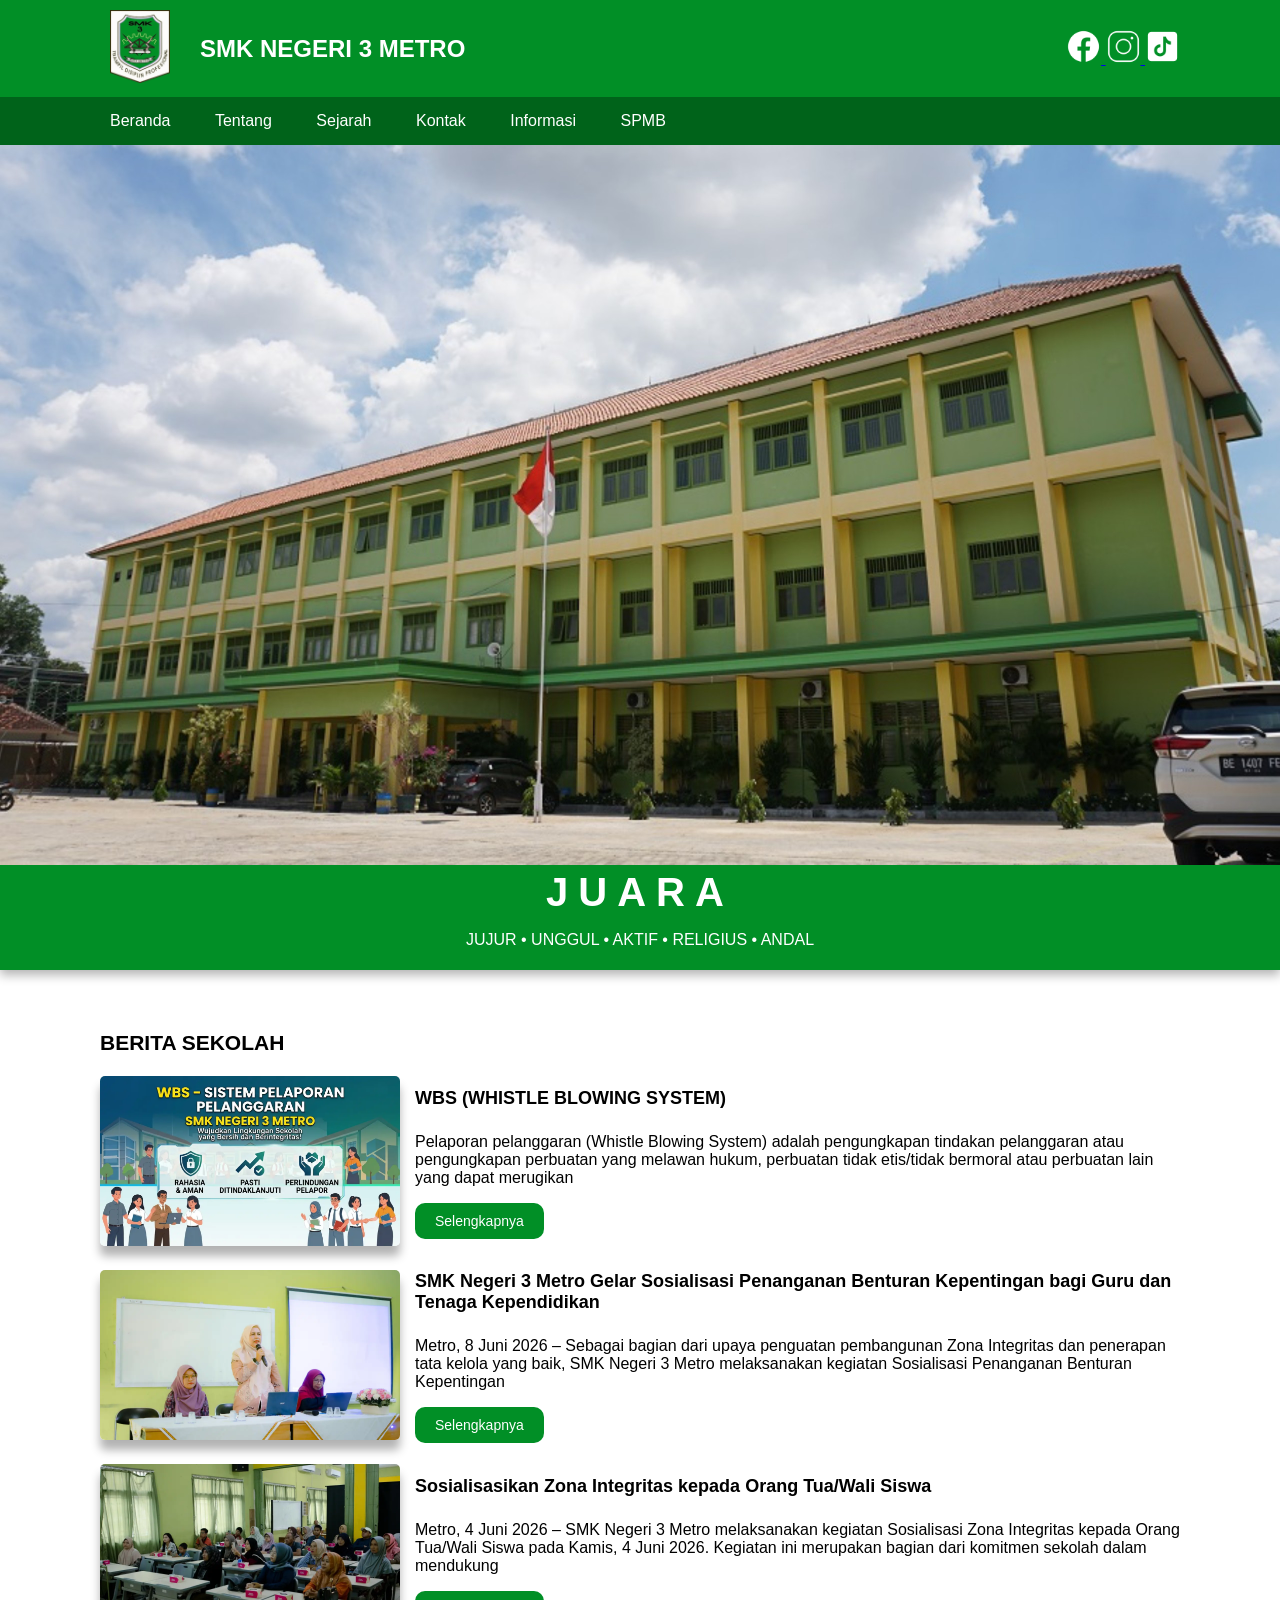
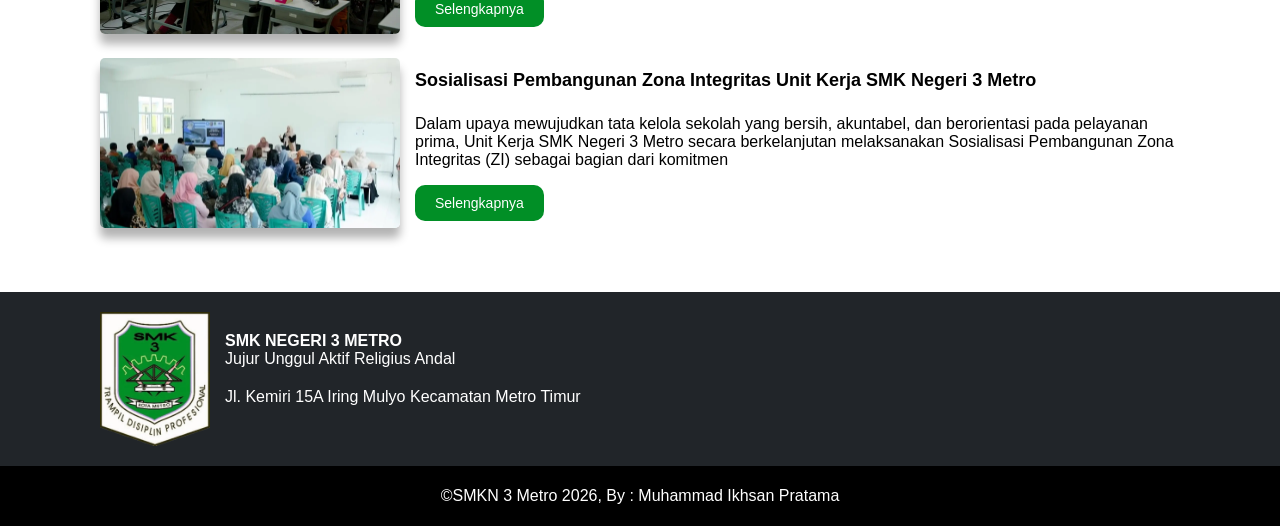
<file: index.html>
<!DOCTYPE html>
<html lang="en">
<head>
    <meta charset="UTF-8">
    <meta name="viewport" content="width=device-width, initial-scale=1.0">
    <title>SMKN 3 METRO</title>
    <link rel="stylesheet" href="assets/css/style.css">
</head>
<body>
    
    <header class="main-header">
        <div class="container">
            <div class="header-content">
                <div class="header-logo">
                    <img src="assets/images/logo.webp" alt="Logo Sekolah">
                </div>
                <h1>SMK NEGERI 3 METRO</h1>
                <div class="header-sosmed">
                    <a href="https://facebook.com">
                        <img src="assets/images/icons8-facebook-96.png" alt="Logo FB">
                    </a>
                    <a href="https://instagram.com">
                        <img src="assets/images/icons8-instagram-logo-96.png" alt="Logo IG">
                    </a>
                    <a href="https://tiktok.com">
                        <img src="assets/images/icons8-tiktok-96.png" alt="Logo Tiktok">
                    </a>
                </div>
            </div>
        </div>
    </header>
    <div class="header-sub">
        <div class="container">
            <div class="header-nav">
                <a href="#beranda" class="header-tombol">Beranda</a>
                <a href="#beranda" class="header-tombol">Tentang</a>
                <a href="#beranda" class="header-tombol">Sejarah</a>
                <a href="#beranda" class="header-tombol">Kontak</a>
                <a href="#beranda" class="header-tombol">Informasi</a>
                <a href="#beranda" class="header-tombol">SPMB</a>
            </div>
        </div>
    </div>
    <div class="banner">
        <img src="assets/images/sekolah.jpg" alt="Banner Web">
    </div>
    <div class="tagline">
        <h3>JUARA</h3>
        <p>JUJUR • UNGGUL • AKTIF • RELIGIUS • ANDAL</p>
    </div>

    <div id="berita">
        <div class="container">
            <h3>BERITA SEKOLAH</h3>
            <div class="berita-data">
                <div class="berita-gambar">
                    <img src="assets/images/Bertia1.webp" alt="Gambar Berita">
                </div>
                <div class="berita-deskripsi">
                    <h4>WBS (WHISTLE BLOWING SYSTEM)</h4>
                    <p>Pelaporan pelanggaran (Whistle Blowing System) adalah pengungkapan tindakan pelanggaran atau pengungkapan perbuatan yang melawan hukum, perbuatan tidak etis/tidak bermoral atau perbuatan lain yang dapat merugikan</p>
                    <a href="https://smkn3metro.sch.id/berita/whistle-blowing-system-wbs" class="berita-tombol">Selengkapnya</a>
                </div>
            </div>
            <div class="berita-data">
                <div class="berita-gambar">
                    <img src="assets/images/berita2.webp" alt="Gambar Berita">
                </div>
                <div class="berita-deskripsi">
                    <h4>SMK Negeri 3 Metro Gelar Sosialisasi Penanganan Benturan Kepentingan bagi Guru dan Tenaga Kependidikan</h4>
                    <p>Metro, 8 Juni 2026 – Sebagai bagian dari upaya penguatan pembangunan Zona Integritas dan penerapan tata kelola yang baik, SMK Negeri 3 Metro melaksanakan kegiatan Sosialisasi Penanganan Benturan Kepentingan</p>
                    <a href="https://smkn3metro.sch.id/berita/smk-negeri-3-metro-gelar-sosialisasi-penanganan-benturan-kepentingan-bagi-guru-dan-tenaga-kependidikan" class="berita-tombol">Selengkapnya</a>
                </div>
            </div>
            <div class="berita-data">
                <div class="berita-gambar">
                    <img src="assets/images/berita3.webp" alt="Gambar Berita">
                </div>
                <div class="berita-deskripsi">
                    <h4>Sosialisasikan Zona Integritas kepada Orang Tua/Wali Siswa</h4>
                    <p>Metro, 4 Juni 2026 – SMK Negeri 3 Metro melaksanakan kegiatan Sosialisasi Zona Integritas kepada Orang Tua/Wali Siswa pada Kamis, 4 Juni 2026. Kegiatan ini merupakan bagian dari komitmen sekolah dalam mendukung</p>
                    <a href="https://smkn3metro.sch.id/berita/sosialisasikan-zona-integritas-kepada-orang-tuawali-siswa" class="berita-tombol">Selengkapnya</a>
                </div>
            </div>
            <div class="berita-data">
                <div class="berita-gambar">
                    <img src="assets/images/berita4.webp" alt="Gambar Berita">
                </div>
                <div class="berita-deskripsi">
                    <h4>Sosialisasi Pembangunan Zona Integritas Unit Kerja SMK Negeri 3 Metro</h4>
                    <p>Dalam upaya mewujudkan tata kelola sekolah yang bersih, akuntabel, dan berorientasi pada pelayanan prima, Unit Kerja SMK Negeri 3 Metro secara berkelanjutan melaksanakan Sosialisasi Pembangunan Zona Integritas (ZI) sebagai bagian dari komitmen</p>
                    <a href="https://smkn3metro.sch.id/berita/sosialisasi-pembangunan-zona-integritas-unit-kerja-smk-negeri-3-metro" class="berita-tombol">Selengkapnya</a>
                </div>
            </div>
        </div>
    </div>
    <!-- Selesai Bagian Berita -->
    <footer class="main-footer">
        <div class="container">
            <div class="footer-content">
                <div class="footer-logo">
                    <img src="assets/images/logo.webp" alt="Logo SMKN 3">
                </div>
                <div class="footer-deskripsi">
                    <h4>SMK NEGERI 3 METRO</h4>
                    <p>Jujur Unggul Aktif Religius Andal</p>
                    <p>Jl. Kemiri 15A Iring Mulyo Kecamatan Metro Timur</p>
                </div>
            </div>
        </div>
    </footer>
    <div class="credit">
        <div class="container">
            <div class="isi-credit">
                <p>©SMKN 3 Metro 2026, By : Muhammad Ikhsan Pratama</p>
            </div>
        </div>
    </div>
</body>
</html>
</file>
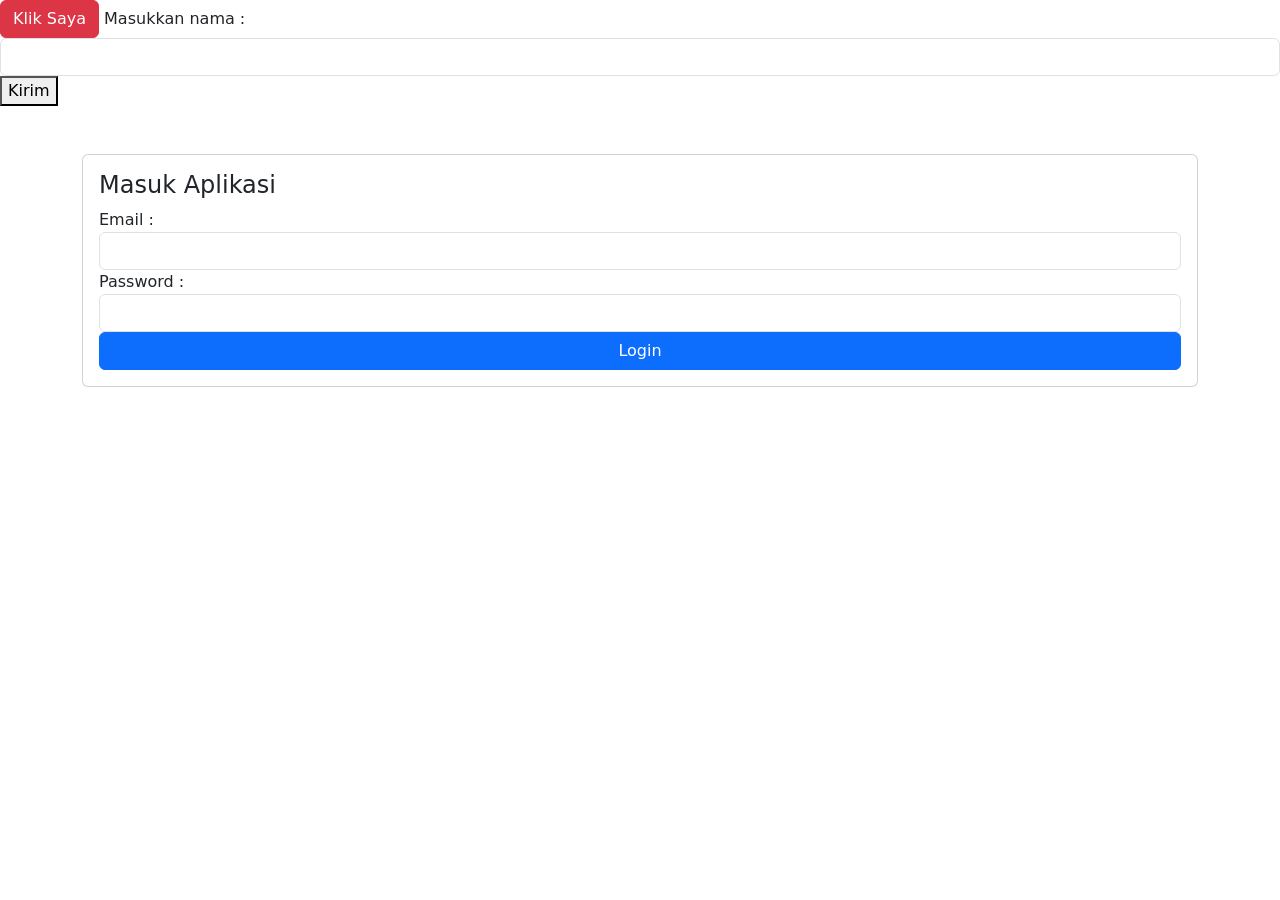
<file: belajar-javascript.html>
<!DOCTYPE html>
<html lang="en">
<head>
    <meta charset="UTF-8">
    <meta name="viewport" content="width=device-width, initial-scale=1.0">
    <title>Login Aplikasi</title>
     <link rel="stylesheet" href="https://cdn.jsdelivr.net/npm/bootstrap@5.3.8/dist/css/bootstrap.min.css">
</head>
<body>
    <!-- Javascript Inline -->
    <button class="btn btn-danger" onclick="alert('Kenapa tekan-tekan saya')">Klik Saya</button>

    <label for="">Masukkan nama : </label>
    <input type="text" name="nama" id="nama" class="form-control">
    <button id="kirim">Kirim</button>

    <div class="container mt-5">
        <div class="card">
            <div class="card-body">
                <h4>Masuk Aplikasi</h4>
                <label>Email :</label>
                <input type="email" name="email" id="email" class="form-control">
                <label>Password :</label>
                <input type="password" name="password" id="password" class="form-control">
                <button class="btn btn-primary w-100" id="login">Login</button>
            </div>
        </div>
    </div>
</body>
<!-- Javascript Internal -->
<script>
    let nama = document.getElementById("nama")
    let kirim = document.getElementById("kirim")

    kirim.addEventListener("click",function(){
        let konfirmasi = confirm("Apakah nama kamu " + nama.value)
        if (konfirmasi) {
            alert("Hallo " + nama.value)
        }
        else {
            alert("Hmmm, mencurigakan")
        }
    })
</script>

<!-- Java Script Eksternal -->
<script src="assets/js/script.js"></script>

</html>
</file>
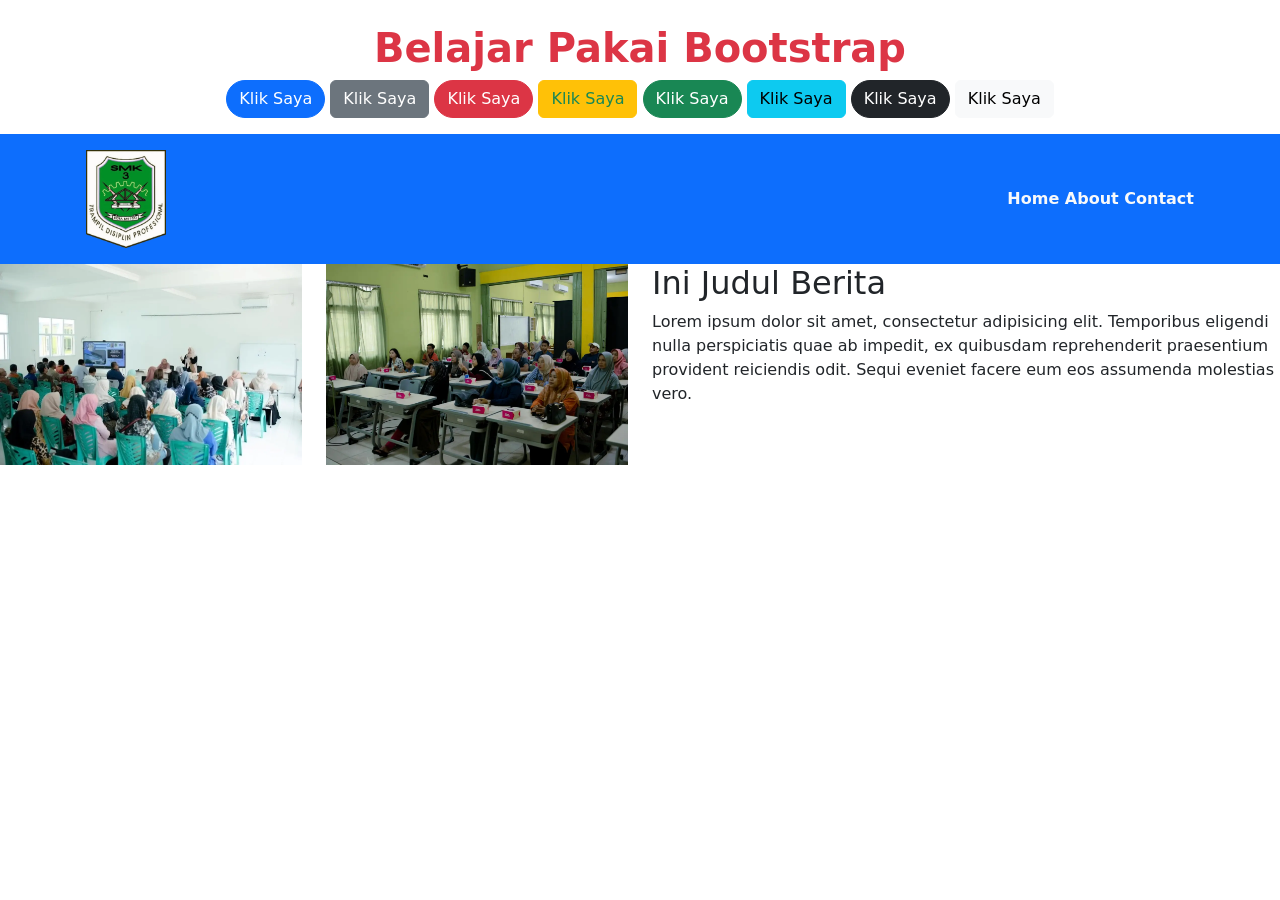
<file: bootstrap.html>
<!DOCTYPE html>
<html lang="en">
<head>
    <meta charset="UTF-8">
    <meta name="viewport" content="width=device-width, initial-scale=1.0">
    <title>Belajar Bootstrap</title>
    <link rel="stylesheet" href="https://cdn.jsdelivr.net/npm/bootstrap@5.3.8/dist/css/bootstrap.min.css">
</head>
<body>
    
    <div class="container text-center">
        <h1 class="text-danger mt-4 fw-bold">Belajar Pakai Bootstrap</h1>
        
        <button class="btn btn-primary rounded-pill">Klik Saya</button>
        <button class="btn btn-secondary">Klik Saya</button>
        <button class="btn btn-danger rounded-pill">Klik Saya</button>
        <button class="btn btn-warning text-success">Klik Saya</button>
        <button class="btn btn-success rounded-pill">Klik Saya</button>
        <button class="btn btn-info">Klik Saya</button>
        <button class="btn btn-dark rounded-pill">Klik Saya</button>
        <button class="btn btn-light">Klik Saya</button>
    </div>

    <header class="bg-primary mt-3">
        <div class="container d-flex align-items-center p-3">
            <div>
                <img src="assets/images/logo.webp" width="80px">
            </div>
            <div class="ms-auto fw-bold">
                <a class="text-light text-decoration-none" href="#">Home</a>
                <a class="text-light text-decoration-none" href="#">About</a>
                <a class="text-light text-decoration-none" href="#">Contact</a>
            </div>
        </div>
    </header>

    <div class="row">
        <div class="col-md-3">
            <img src="assets/images/berita4.webp" width="100%">
        </div>
        <div class="col-md-3">
            <img src="assets/images/berita3.webp" width="100%">
        </div>
        <div class="col-md-6">
            <h2>Ini Judul Berita</h2>
            <p>Lorem ipsum dolor sit amet, consectetur adipisicing elit. Temporibus eligendi nulla perspiciatis quae ab impedit, ex quibusdam reprehenderit praesentium provident reiciendis odit. Sequi eveniet facere eum eos assumenda molestias vero.</p>
        </div>
    </div>

</body>
</html>
</file>
<file: assets/css/style.css>
* {
    box-sizing: border-box;
}

body {
    margin: 0;
    font-family: 'Segoe UI', Tahoma, Geneva, Verdana, sans-serif;
}

.container {
    max-width: 1080px;
    margin: 0 auto;
}

.main-header {
    background-color: #018F26;
}

.header-logo img {
    width: 60px;
    margin: 10px;
}

.header-content {
    display: flex;
    align-items: center;
}

.header-sosmed img{
    width: 35px;
}

.header-content h1 {
    margin-left: 20px;
    margin-right: auto;
    color: #ffffff;
    font-size: 24px;
}

.header-sub {
    background-color: #00631A;
}

.header-nav {
    margin: 0 -10px;
}

.header-nav a {
    padding: 15px 20px;
    display: inline-block;
    color: #ffffff;
    text-decoration: none;
    font-family: 'Poppins', sans-serif;
}

.header-tombol:hover {
    transform: scale(1.02);
}

.banner img {
    width: 100%;
    height: auto;
    display: block;
}

.tagline {
    text-align: center;
    background-color: #018F26;
    padding: 5px 20px;
    color: #ffffff;
    box-shadow: 0px 5px 10px rgba(0, 0, 0, 0.3) ;
}

.tagline h3 {
    font-family: 'Arial Black', Arial, sans-serif;  
    font-size: 40px;
    margin-bottom: 10px;
    margin-top: 0;
    letter-spacing: 10px;
}

#berita {
    padding: 40px 0;
}

.container h3 {
    font-size: 21px;
}

.berita-data {
    display: flex;
    align-items: center;
    gap: 15px;
    margin-bottom: 20px;
}

.berita-gambar img {
    width: 300px;
    height: 170px;
    object-fit: cover;
    border-radius: 5px;
    box-shadow: 0px 10px 10px rgba(0, 0, 0, 0.3) ;
}

.berita-gambar:hover img {
    transform: scale(1.02);
}

.berita-deskripsi h4 {
    font-size: 18px;
   margin-top: 0;
}

.berita-tombol {
    text-decoration: none;
    background-color: #018F26;
    color: #ffffff;
    padding: 10px 20px;
    font-size: 14px;
    display: inline-block;
    border-radius: 10px;
    transition: transform 0.3s ease;
    font-family: 'Poppins', sans-serif;
}

.berita-tombol:hover {
    background-color: #00631A;
    transform: scale(1.02);
}

.main-footer {
    background-color: #212529;
    margin: 0;
}

.footer-logo img {
    width: 110px;
    height: auto;
    object-fit: cover;
    margin-top: 20px;
    margin-bottom: 20px;
    display: block;
}

.footer-deskripsi h4 {
    margin-bottom: 0;
    margin-top: 0;
}

.footer-deskripsi p {
    margin-top: 0;
    margin-bottom: 20px;
}

.footer-deskripsi {
    color: #ffffff;
   
}

.footer-content {
    display: flex;
    align-items: center;
    gap: 15px;
}

.credit {
    background-color: #000000;
    text-align: center;
    padding: 5px 20px;
    margin-top: 0;
    color: #ffffff;
}

.isi-kredit {
    margin-top: 10px;
}
</file>
